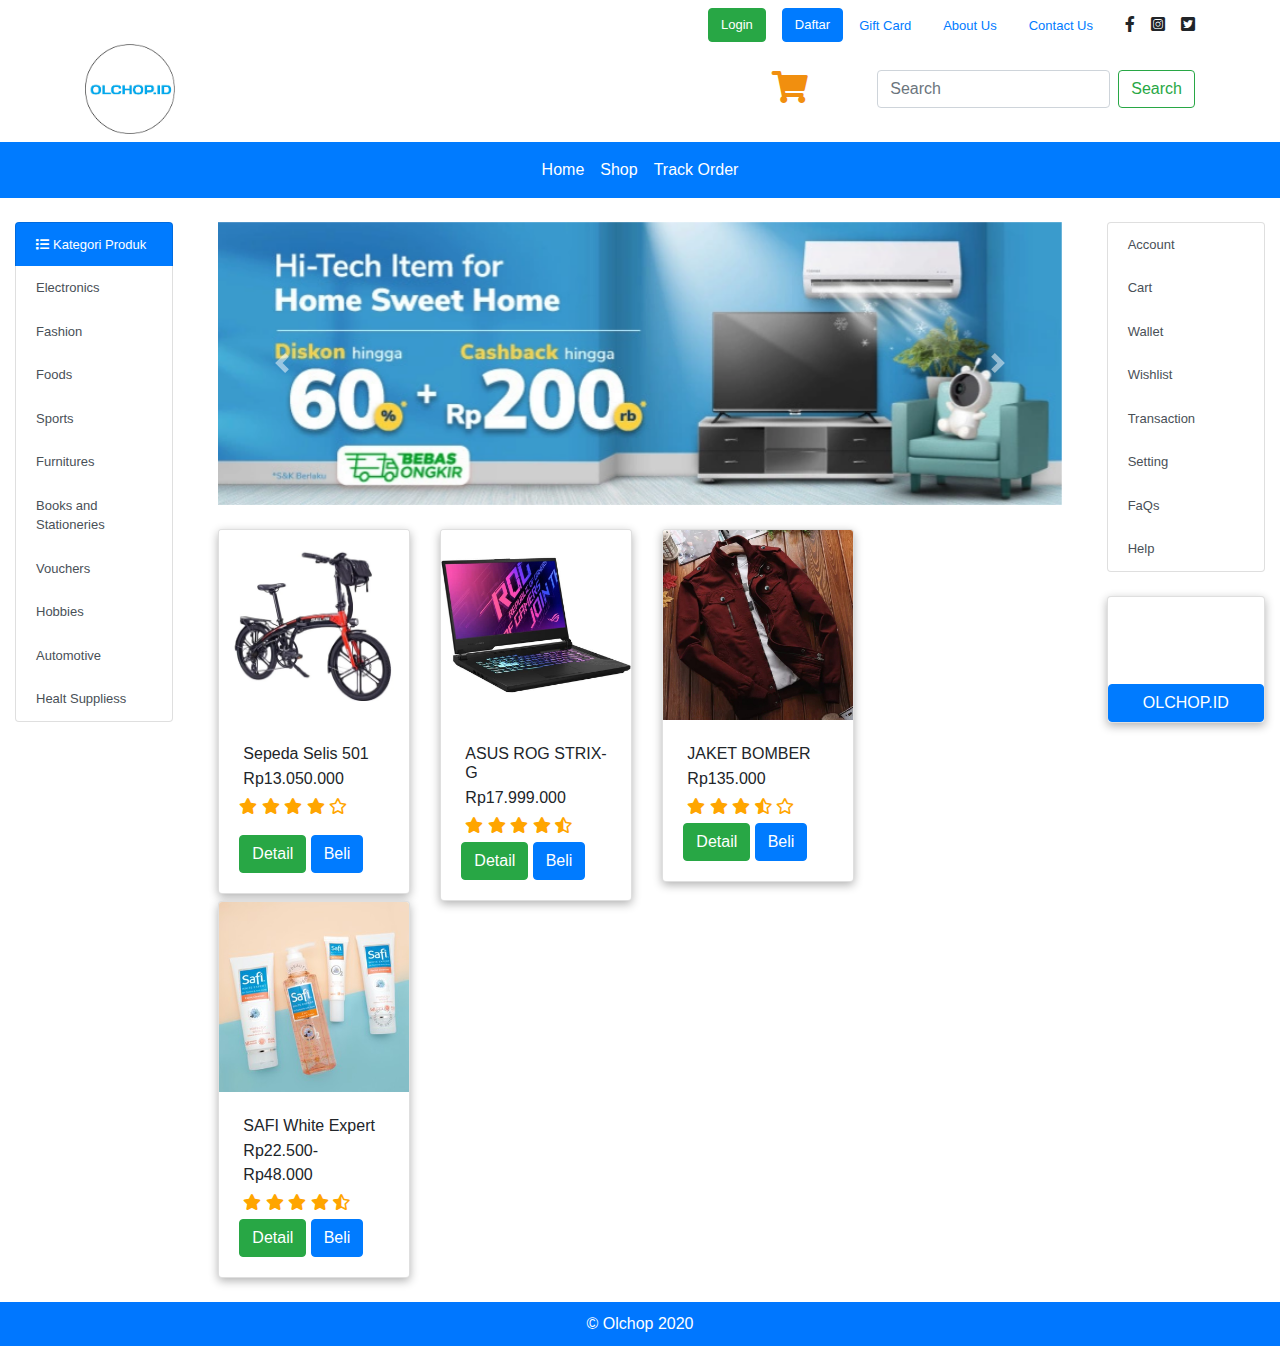
<file: index.html>
<!DOCTYPE html>
<html lang="en">
<head>
    <meta charset="UTF-8">
    <meta name="viewport" content="width=device-width, initial-scale=1.0">
    <title>Home</title>
    <link rel="stylesheet" href="https://stackpath.bootstrapcdn.com/bootstrap/4.3.1/css/bootstrap.min.css" integrity="sha384-ggOyR0iXCbMQv3Xipma34MD+dH/1fQ784/j6cY/iJTQUOhcWr7x9JvoRxT2MZw1T" crossorigin="anonymous">
    <link rel="stylesheet" href="css/style.css ">
    <link rel="stylesheet" href="https://stackpath.bootstrapcdn.com/bootstrap/4.5.2/css/bootstrap.min.css" integrity="sha384-JcKb8q3iqJ61gNV9KGb8thSsNjpSL0n8PARn9HuZOnIxN0hoP+VmmDGMN5t9UJ0Z" crossorigin="anonymous">
    <link rel="stylesheet" href="css/fontawesome-free-5.14.0-web/css/all.min.css">
  </head>
<body>
    <nav class="navbar navbar-light">
      <div class="container">
        <ul class="nav ml-auto ">
          <li class="nav-item">
            <a class="btn btn-success ml-3" href="login.html" role="button">Login</a>
          </li>
          <li class="nav-item">
            <a class="btn btn-primary ml-3" href="account.html" role="button">Daftar</a>
          </li>
          <li class="nav-item">
            <a class="nav-link active" href="#">Gift Card</a>
          </li>
          <li class="nav-item">
            <a class="nav-link" href="about.html">About Us</a>
          </li>
          <li class="nav-item">
            <a class="nav-link" href="contact.html">Contact Us</a>
          </li>
          <i class="fab fa-facebook-f ml-3 mt-2"></i>
          <i class="fab fa-instagram-square ml-3 mt-2"></i>
          <i class="fab fa-twitter-square ml-3 mt-2"></i>
        </ul>
      </div>
      <div class="container">
        <img src="img/thumb/images.png">
        <form class="form-inline">
          <button type="button" class="btn mr-5" data-toggle="tooltip" data-placement="top" title="Masih Kosong Keranjangnya! Ayo belanja Sekarang.">
            <i class="fa-2x fas fa-shopping-cart mr-2"></i>
          </button>
          <input class="form-control mr-sm-2" type="search" placeholder="Search" aria-label="Search">
          <button class="btn btn-outline-success my-2 my-sm-0" type="submit">Search</button>
        </form>
      </div>
    </nav>

    
    <nav class="navbar navbar-expand-lg navbar-dark bg-primary" >
      <div class="collapse navbar-collapse" id="navbarNav">
        <ul class="navbar-nav m-auto">
          <li class="nav-item active">
            <a class="nav-link" href="index.html"> Home <span class="sr-only">(current)</span></a>
          </li>
          <li class="nav-item active">
            <a class="nav-link" href="shop.html">Shop</a>
          </li>
          <li class="nav-item active">
              <a class="nav-link" href="#">Track Order</a>
            </li>
        </ul>
      </div>
    </nav>

    <br>

   
      <div class="row">

        <div class="col-md-2">
          <div class="container">
            <div id="list-example" class="list-group">
              <a class="list-group-item list-group-item-action bg-primary" href="#list-item-0" style="color: white;"><i class="fas fa-list mr-1" ></i>Kategori Produk</a>
              <a class="list-group-item list-group-item-action" href="shop/elektronik.html">Electronics</a>
              <a class="list-group-item list-group-item-action" href="#list-item-2">Fashion</a>
              <a class="list-group-item list-group-item-action" href="#list-item-3">Foods</a>
              <a class="list-group-item list-group-item-action" href="#list-item-4">Sports</a>
              <a class="list-group-item list-group-item-action" href="#list-item-1">Furnitures</a>
              <a class="list-group-item list-group-item-action" href="#list-item-2">Books and Stationeries</a>
              <a class="list-group-item list-group-item-action" href="#list-item-3">Vouchers</a>
              <a class="list-group-item list-group-item-action" href="#list-item-4">Hobbies</a>
              <a class="list-group-item list-group-item-action" href="#list-item-3">Automotive</a>
              <a class="list-group-item list-group-item-action" href="#list-item-4">Healt Suppliess</a>
            </div>
          </div>
        </div>

        <div class="col-md-8">
          <div id="carouselExampleFade" class="carousel slide carousel-fade" data-ride="carousel">
            <div class="carousel-inner">
              <div class="carousel-item active">
                <img src="img/eec17919-31ea-4914-8c59-8e6e71262c61.jpg.webp" class="d-block w-100" alt="asus">
              </div>
              <div class="carousel-item">
                <img src="img/home-samsung-zfold2-po12.webp" class="d-block w-100" alt="rog">
              </div>
              <div class="carousel-item">
                <img src="img/insta360-sept-home-591x197.webp" class="d-block w-100" alt="rich">
              </div>
              <div class="carousel-item">
                <img src="img/IS12SEPT591x197.webp" class="d-block w-100" alt="rich">
              </div>
              <div class="carousel-item">
                <img src="img/Playoffs-refresh-590x197pxl.webp" class="d-block w-100" alt="rich">
              </div>
              <div class="carousel-item">
                <img src="img/permatadiskonseptdesktop.webp" class="d-block w-100" alt="rich">
              </div>
            </div>
            <a class="carousel-control-prev" href="#carouselExampleFade" role="button" data-slide="prev">
              <span class="carousel-control-prev-icon" aria-hidden="true"></span>
              <span class="sr-only">Previous</span>
            </a>
            <a class="carousel-control-next" href="#carouselExampleFade" role="button" data-slide="next">
              <span class="carousel-control-next-icon" aria-hidden="true"></span>
              <span class="sr-only">Next</span>
            </a>
          </div>

          <br>

          <div class="row">
            
            <div class="col-2-md">
              <div class="container">
                <div class="card" style="width: 12rem;">
                  <img class="card-img-top" src="img/thumb/selis_selis-501-spirit-of-indonesia-sepeda-listrik_full09.webp" alt="Card image cap">
                  <div class="card-body">
                    <h6 class="card-title m-1"> Sepeda Selis 501</h6>
                    <p class="card-text m-1">Rp13.050.000</p>
                    <p style="color: orange;" class="">
                      <i class="fas fa-star"></i>
                      <i class="fas fa-star"></i>
                      <i class="fas fa-star"></i>
                      <i class="fas fa-star"></i>
                      <i class="far fa-star"></i>
                    </p>
                    <a href="#" class="btn btn-success" data-target="#produk1" data-toggle="modal">Detail</a>
                    <a href="#" class="btn btn-primary">Beli</a>
                  </div>
                </div>
              </div>
            </div>

            <div class="col-2-md">
              <div class="container">
                <div class="card" style="width: 12rem;">
                  <img class="card-img-top" src="img/thumb/30488267_c79b3426-f8ba-4a78-b676-a81a0f52cb52_700_700.jpg" alt="Card image cap">
                  <div class="card-body">
                    <h6 class="card-title m-1">ASUS ROG STRIX-G</h6>
                    <p class="card-text m-1">Rp17.999.000</p>
                    <p style="color: orange;" class="m-1">
                      <i class="fas fa-star"></i>
                      <i class="fas fa-star"></i>
                      <i class="fas fa-star"></i>
                      <i class="fas fa-star"></i>
                      <i class="fas fa-star-half-alt"></i>
                    </p>
                    <a href="#" class="btn btn-success " data-target="#produk2" data-toggle="modal">Detail</a>
                    <a href="#" class="btn btn-primary">Beli</a>
                  </div>
                </div>
              </div>
            </div>

            <div class="col-2-md">
              <div class="container">
                <div class="card" style="width: 12rem;">
                  <img class="card-img-top" src="img/thumb/7349889_22d0b30a-5714-4227-960d-353a8b8a35f3_1080_1080.jpg" alt="Card image cap">
                  <div class="card-body">
                    <h6 class="card-title m-1">JAKET BOMBER</h6>
                    <p class="card-text m-1">Rp135.000</p>
                    <p style="color: orange;" class="m-1">
                      <i class="fas fa-star"></i>
                      <i class="fas fa-star"></i>
                      <i class="fas fa-star"></i>
                      <i class="fas fa-star-half-alt"></i>
                      <i class="far fa-star"></i>
                    </p>
                    <a href="#" class="btn btn-success" data-target="#produk3" data-toggle="modal">Detail</a>
                    <a href="#" class="btn btn-primary">Beli</a>
                  </div>
                </div>
              </div>
            </div>

            <div class="col-2-md">
              <div class="container">
                <div class="card" style="width: 12rem;">
                  <img class="card-img-top" src="img/thumb/a4a70bd2e6b83b47b67c0dafd4438068_tn.jpg" alt="Card image cap">
                  <div class="card-body">
                    <h6 class="card-title m-1">SAFI White Expert</h6>
                    <p class="card-text m-1">Rp22.500-Rp48.000</p>
                    <p style="color: orange;" class="m-1">
                      <i class="fas fa-star"></i>
                      <i class="fas fa-star"></i>
                      <i class="fas fa-star"></i>
                      <i class="fas fa-star"></i>
                      <i class="fas fa-star-half-alt"></i>
                    </p>
                    <a href="#" class="btn btn-success" data-target="#produk4" data-toggle="modal">Detail</a>
                    <a href="#" class="btn btn-primary">Beli</a>
                  </div>
                </div>
              </div>
            </div>

            <div class="modal fade" id="produk1" tabindex="-1" aria-labelledby="exampleModalLabel" aria-hidden="true">
              <div class="modal-dialog modal-lg">
                <div class="modal-content">
                  <div class="modal-header">
                    <h5 class="modal-title" id="exampleModalLabel">Detail Produk</h5>
                    <button type="button" class="close" data-dismiss="modal" aria-label="Close">
                      <span aria-hidden="true">&times;</span>
                    </button>
                  </div>
                  <div class="modal-body">
                    <div class="row">
                      <div class="col-md-6">
                        <img src="img/thumb/selis_selis-501-spirit-of-indonesia-sepeda-listrik_full09.webp" alt="" style="width: 300px;">
                      </div>
                      <div class="col-md-6">
                        <table class="table table-borderless">
                          <tr>
                            <th>Nama Produk</th>
                            <td>Sepeda Selis 501</td>
                          </tr>

                          <tr>
                            <th>Type</th>
                            <td>Selis 501</td>
                          </tr>

                          <tr>
                            <th>Harga</th>
                            <td>Rp13.050.000</td>
                          </tr>

                          <tr>
                            <th>Stock</th>
                            <td>150</td>
                          </tr>

                          <tr>
                            <th>Ongkir</th>
                            <td>Rp.20.000 s/d Rp.30.000</td>
                          </tr>

                          <tr>
                            <th>Rating</th>
                            <td>
                              <i class="fas fa-star"></i>
                              <i class="fas fa-star"></i>
                              <i class="fas fa-star"></i>
                              <i class="fas fa-star"></i>
                              <i class="far fa-star"></i>
                            </td>
                          </tr>

                        </table>
                      </div>
                    </div>
                  </div>
                  <div class="modal-footer">
                    <button type="button" class="btn btn-danger" data-dismiss="modal">Kembali</button>
                    <button type="button" class="btn btn-primary">Beli</button>
                  </div>
                </div>
              </div>
            </div>

            <div class="modal fade" id="produk2" tabindex="-1" aria-labelledby="exampleModalLabel" aria-hidden="true">
              <div class="modal-dialog modal-lg">
                <div class="modal-content">
                  <div class="modal-header">
                    <h5 class="modal-title" id="exampleModalLabel">Detail Produk</h5>
                    <button type="button" class="close" data-dismiss="modal" aria-label="Close">
                      <span aria-hidden="true">&times;</span>
                    </button>
                  </div>
                  <div class="modal-body">
                    <div class="row">
                      <div class="col-md-6">
                        <img src="img/thumb/30488267_c79b3426-f8ba-4a78-b676-a81a0f52cb52_700_700.jpg" alt="" style="width: 300px;">
                      </div>
                      <div class="col-md-6">
                        <table class="table table-borderless">
                          <tr>
                            <th>Nama Produk</th>
                            <td>ROG STRIX</td>
                          </tr>

                          <tr>
                            <th>Type</th>
                            <td>ROG STRIX-G</td>
                          </tr>

                          <tr>
                            <th>Harga</th>
                            <td>Rp17.999.000</td>
                          </tr>

                          <tr>
                            <th>Stock</th>
                            <td>500</td>
                          </tr>

                          <tr>
                            <th>Ongkir</th>
                            <td>Rp.20.000 s/d Rp.30.000</td>
                          </tr>

                          <tr>
                            <th>Rating</th>
                            <td>
                              <i class="fas fa-star"></i>
                              <i class="fas fa-star"></i>
                              <i class="fas fa-star"></i>
                              <i class="fas fa-star"></i>
                              <i class="fas fa-star-half-alt"></i>
                            </td>
                          </tr>

                        </table>
                      </div>
                    </div>
                  </div>
                  <div class="modal-footer">
                    <button type="button" class="btn btn-danger" data-dismiss="modal">Kembali</button>
                    <button type="button" class="btn btn-primary">Beli</button>
                  </div>
                </div>
              </div>
            </div>

            <div class="modal fade" id="produk3" tabindex="-1" aria-labelledby="exampleModalLabel" aria-hidden="true">
              <div class="modal-dialog modal-lg">
                <div class="modal-content">
                  <div class="modal-header">
                    <h5 class="modal-title" id="exampleModalLabel">Detail Produk</h5>
                    <button type="button" class="close" data-dismiss="modal" aria-label="Close">
                      <span aria-hidden="true">&times;</span>
                    </button>
                  </div>
                  <div class="modal-body">
                    <div class="row">
                      <div class="col-md-6">
                        <img src="img/thumb/7349889_22d0b30a-5714-4227-960d-353a8b8a35f3_1080_1080.jpg" alt="" style="width: 300px;">
                      </div>
                      <div class="col-md-6">
                        <table class="table table-borderless">
                          <tr>
                            <th>Nama Produk</th>
                            <td>JAKET BOMBER</td>
                          </tr>

                          <tr>
                            <th>Type</th>
                            <td>Parasut</td>
                          </tr>

                          <tr>
                            <th>Harga</th>
                            <td>Rp135.000</td>
                          </tr>

                          <tr>
                            <th>Stock</th>
                            <td>1.000</td>
                          </tr>

                          <tr>
                            <th>Ongkir</th>
                            <td>Rp.20.000 s/d Rp.30.000</td>
                          </tr>

                          <tr>
                            <th>Rating</th>
                            <td>
                              <i class="fas fa-star"></i>
                              <i class="fas fa-star"></i>
                              <i class="fas fa-star"></i>
                              <i class="fas fa-star-half-alt"></i>
                              <i class="far fa-star"></i>
                            </td>
                          </tr>

                        </table>
                      </div>
                    </div>
                  </div>
                  <div class="modal-footer">
                    <button type="button" class="btn btn-danger" data-dismiss="modal">Kembali</button>
                    <button type="button" class="btn btn-primary">Beli</button>
                  </div>
                </div>
              </div>
            </div>

            <div class="modal fade" id="produk4" tabindex="-1" aria-labelledby="exampleModalLabel" aria-hidden="true">
              <div class="modal-dialog modal-lg">
                <div class="modal-content">
                  <div class="modal-header">
                    <h5 class="modal-title" id="exampleModalLabel">Detail Produk</h5>
                    <button type="button" class="close" data-dismiss="modal" aria-label="Close">
                      <span aria-hidden="true">&times;</span>
                    </button>
                  </div>
                  <div class="modal-body">
                    <div class="row">
                      <div class="col-md-6">
                        <img src="img/thumb/a4a70bd2e6b83b47b67c0dafd4438068_tn.jpg" alt="" style="width: 300px;">
                      </div>
                      <div class="col-md-6">
                        <table class="table table-borderless">
                          <tr>
                            <th>Nama Produk</th>
                            <td>SAFI White Expert</td>
                          </tr>

                          <tr>
                            <th>Type</th>
                            <td>Skincare</td>
                          </tr>

                          <tr>
                            <th>Harga</th>
                            <td>Rp22.500-Rp48.000</td>
                          </tr>

                          <tr>
                            <th>Stock</th>
                            <td>700</td>
                          </tr>

                          <tr>
                            <th>Ongkir</th>
                            <td>Rp.20.000 s/d Rp.30.000</td>
                          </tr>

                          <tr>
                            <th>Rating</th>
                            <td>
                              <i class="fas fa-star"></i>
                              <i class="fas fa-star"></i>
                              <i class="fas fa-star"></i>
                              <i class="fas fa-star"></i>
                              <i class="fas fa-star-half-alt"></i>
                            </td>
                          </tr>

                        </table>
                      </div>
                    </div>
                  </div>
                  <div class="modal-footer">
                    <button type="button" class="btn btn-danger" data-dismiss="modal">Kembali</button>
                    <button type="button" class="btn btn-primary">Beli</button>
                  </div>
                </div>
              </div>
            </div>

          </div>
        </div>

        <div class="col-md-2">
          <div class="container">
            <div id="list-example" class="list-group">
              <a class="list-group-item list-group-item-action" href="#list-item-1">Account</a>
              <a class="list-group-item list-group-item-action" href="#list-item-2">Cart</a>
              <a class="list-group-item list-group-item-action" href="#list-item-3">Wallet</a>
              <a class="list-group-item list-group-item-action" href="#list-item-4">Wishlist</a>
              <a class="list-group-item list-group-item-action" href="#list-item-1">Transaction</a>
              <a class="list-group-item list-group-item-action" href="#list-item-2">Setting</a>
              <a class="list-group-item list-group-item-action" href="#list-item-3">FaQs</a>
              <a class="list-group-item list-group-item-action" href="#list-item-4">Help</a>
            </div>
          </div>
          <br>
          <div class="container">
            <div class="card">
              <div class="embed-responsive embed-responsive-16by9">
                <iframe width="560" height="315" src="https://www.youtube.com/embed/A2rj60uKFyc" frameborder="0" allow="accelerometer; autoplay; clipboard-write; encrypted-media; gyroscope; picture-in-picture" allowfullscreen></iframe>
              </div>
              <a class="btn btn-primary" href="index.html" role="button">OLCHOP.ID</a>
            </div>
          </div>
        </div>

      </div>
    </div>
    <br>

    <div class="row">
      <div class="col-md-12"> 
        <footer>
          <p> &copy; Olchop 2020</p>
        </footer>
    </div>
    </div>
    


      
    <script src="https://code.jquery.com/jquery-3.5.1.slim.min.js" integrity="sha384-DfXdz2htPH0lsSSs5nCTpuj/zy4C+OGpamoFVy38MVBnE+IbbVYUew+OrCXaRkfj" crossorigin="anonymous"></script>
    <script src="https://cdn.jsdelivr.net/npm/popper.js@1.16.1/dist/umd/popper.min.js" integrity="sha384-9/reFTGAW83EW2RDu2S0VKaIzap3H66lZH81PoYlFhbGU+6BZp6G7niu735Sk7lN" crossorigin="anonymous"></script>
    <script src="https://stackpath.bootstrapcdn.com/bootstrap/4.5.2/js/bootstrap.min.js" integrity="sha384-B4gt1jrGC7Jh4AgTPSdUtOBvfO8shuf57BaghqFfPlYxofvL8/KUEfYiJOMMV+rV" crossorigin="anonymous"></script>
    <script src="js/index.js"></script>
  </body>
</html>
</file>
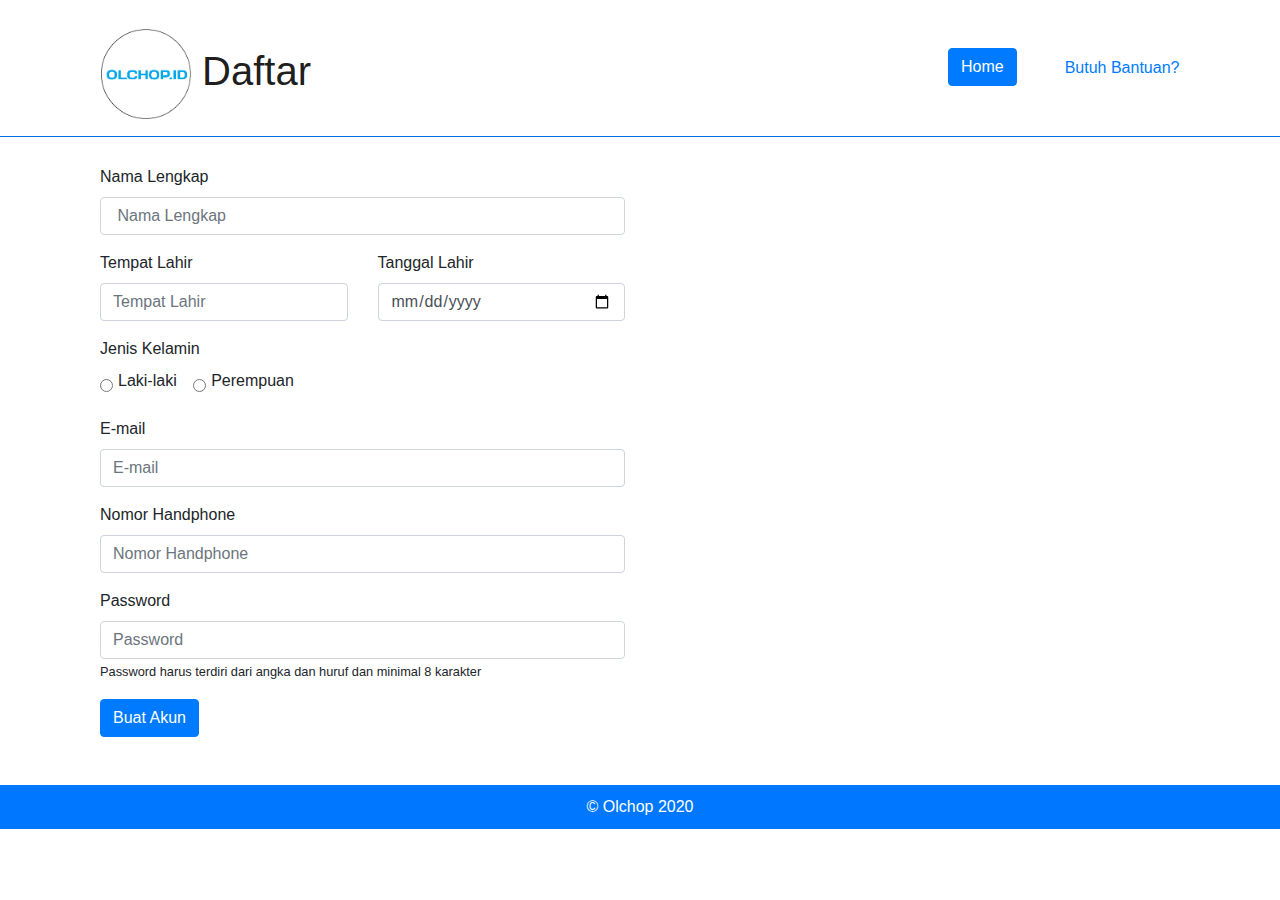
<file: account.html>
<!DOCTYPE html>
<html lang="en">
<head>
    <meta charset="UTF-8">
    <meta name="viewport" content="width=device-width, initial-scale=1.0">
    <title>Account</title>
    <link rel="stylesheet" href="https://stackpath.bootstrapcdn.com/bootstrap/4.3.1/css/bootstrap.min.css" integrity="sha384-ggOyR0iXCbMQv3Xipma34MD+dH/1fQ784/j6cY/iJTQUOhcWr7x9JvoRxT2MZw1T" crossorigin="anonymous">
    <link rel="stylesheet" href="css/style.css ">
    <link rel="stylesheet" href="https://stackpath.bootstrapcdn.com/bootstrap/4.5.2/css/bootstrap.min.css" integrity="sha384-JcKb8q3iqJ61gNV9KGb8thSsNjpSL0n8PARn9HuZOnIxN0hoP+VmmDGMN5t9UJ0Z" crossorigin="anonymous">
    <link rel="stylesheet" href="css/fontawesome-free-5.14.0-web/css/all.min.css">
</head>
<body>
    
    <div class=" container">
        <div class="row">
            <div class="col-md-9">
                <nav class="navbar navbar-light bg-default">
                    <a class="navbar-brand mt-3" href="#">
                        <img src="img/thumb/images.png" width="90" height="90"  alt="" loading="lazy">
                        Daftar
                    </a>
                </nav>
            </div>
            <div class="col-md-3">  
                <ul class="nav ml-auto mt-5">
                    <li class="nav-item ml-2">
                        <a class="btn btn-primary" href="index.html" role="button">Home</a>
                    </li>
                    <li class="nav-item ml-5 mt-2">
                        <a href="#">Butuh Bantuan?</a>
                    </li>
                </ul>
            </div>
        </div>
    </div>
    <hr class="my-1 bg-primary"> <br>

    <div class="container">
        <div class="col-md-6">
            <form>
                <div class="form-group">
                    <label for="namalengkap"> Nama Lengkap</label>
                    <input type="text" name="" class="form-control" placeholder=" Nama Lengkap" id="namalengkap"> 
                </div>

                <div class="row">
                    <div class="col-md-6">
                        <div class="form-group">
                            <label for="tempatlahir"> Tempat Lahir</label>
                            <input type="text" name="" class="form-control" placeholder="Tempat Lahir" id="tempatlahir">
                        </div>
                    </div>
                    <div class="col-md-6">
                        <div class="form-group">
                            <label for="tgl">Tanggal Lahir</label>
                            <input type="date" name="" class="form-control" placeholder="Tanggal Lahir" id="tgl">
                        </div>
                    </div>
                </div>

                <div class="form-group">
                    <label>Jenis Kelamin</label><br>
                    <div class="form-check-inline">
                        <input type="radio" class="form-check-input" name="radio1" id="radio2"> 
                        <label>Laki-laki</label>
                    </div>
                    <div class="form-check-inline">
                        <input type="radio" class="form-check-input" name="radio1" id="radio2"> 
                        <label>Perempuan</label>
                    </div>
                </div>

                <div class="form-group">
                    <label for="Email">E-mail</label>
                    <input type="email" name="" class="form-control" placeholder="E-mail" id="Email"> 
                </div>

                <div class="form-group">
                    <label for="Nohp">Nomor Handphone</label>
                    <input type="text" name="" class="form-control" placeholder="Nomor Handphone" id="Nohp"> 
                </div>

                <div class="form-group">
                    <label for="psw">Password</label>
                    <input type="password" name="" class="form-control" placeholder="Password" id="psw"> 
                    <small>Password harus terdiri dari angka dan huruf dan minimal 8 karakter</small>
                </div>

                <button type="submit" class="btn btn-primary">Buat Akun</button>
            </form>
        </div>
    </div>

    <br>
    <br> 

    <div class="row">
        <div class="col-md-12"> 
          <footer>
            <p> &copy; Olchop 2020</p>
          </footer>
    </div>
</body>
</html>
</file>
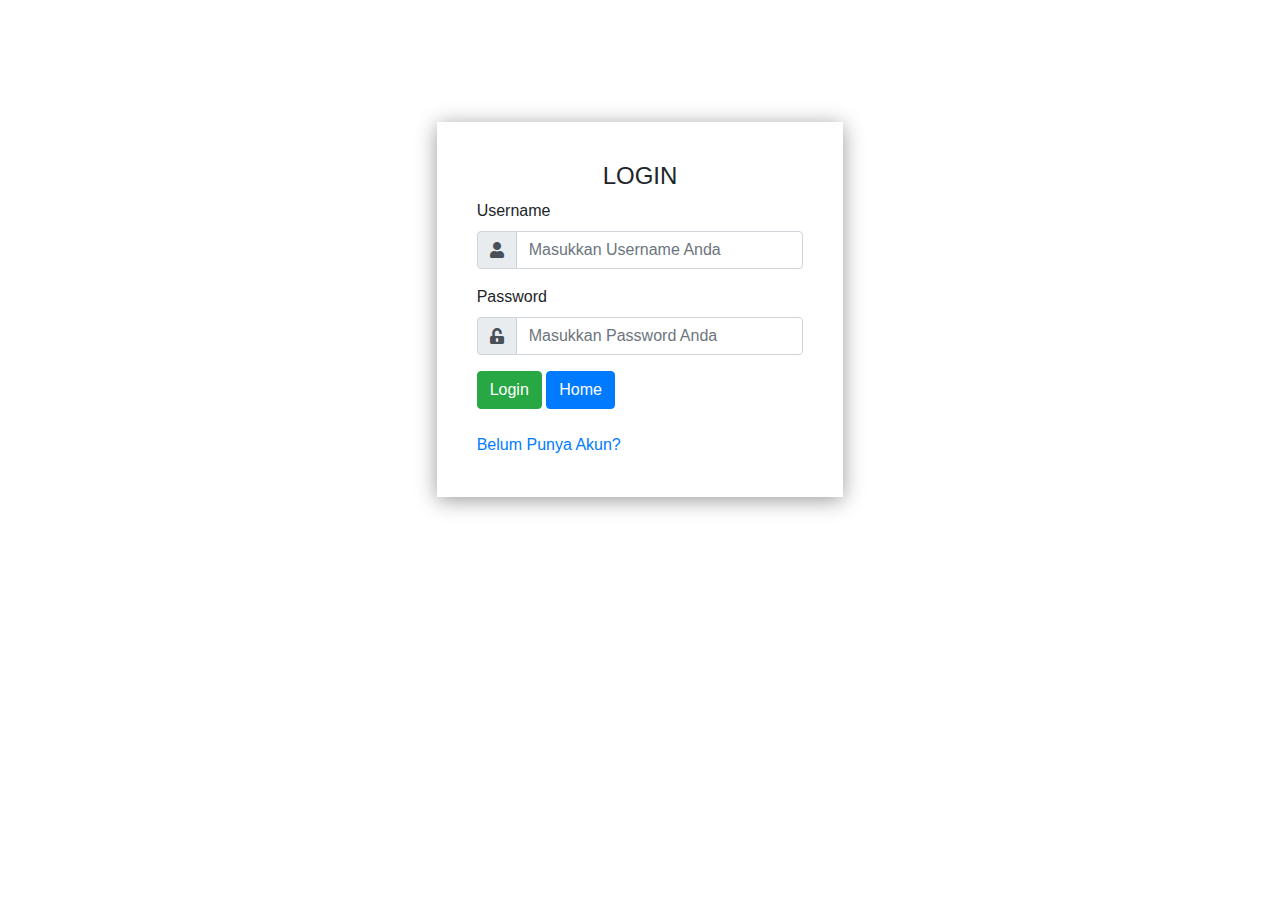
<file: login.html>
<!DOCTYPE html>
<html lang="en">
<head>
    <meta charset="UTF-8">
    <meta name="viewport" content="width=device-width, initial-scale=1.0">
    <title>Form login</title>
    <link rel="stylesheet" href="https://stackpath.bootstrapcdn.com/bootstrap/4.3.1/css/bootstrap.min.css" integrity="sha384-ggOyR0iXCbMQv3Xipma34MD+dH/1fQ784/j6cY/iJTQUOhcWr7x9JvoRxT2MZw1T" crossorigin="anonymous">
    <link rel="stylesheet" type="text/css" href="css/login.css">
    <link rel="stylesheet" href="https://stackpath.bootstrapcdn.com/bootstrap/4.5.2/css/bootstrap.min.css" integrity="sha384-JcKb8q3iqJ61gNV9KGb8thSsNjpSL0n8PARn9HuZOnIxN0hoP+VmmDGMN5t9UJ0Z" crossorigin="anonymous">
    <link rel="stylesheet" href="css/fontawesome-free-5.14.0-web/css/all.min.css">
</head>
<body>
    <div class="row">
        <div class="col-md-4"></div>
        <div class="col-md-4">
            <div class="container">
            
                <h4 class="text-center">LOGIN</h4>

                <form>
                    <div class="form-group">
                        <label>Username</label>
                        <div class="input-group">
                            <div class="input-group-prepend">
                                <div class="input-group-text"><i class="fas fa-user"></i></div>
                            </div> 
                            <input type="text" name="" class="form-control" placeholder="Masukkan Username Anda">
                        </div>
                    </div>

                    <div class="form-group">
                        <label>Password</label>
                        <div class="input-group">
                            <div class="input-group-prepend">
                                <div class="input-group-text"><i class="fas fa-unlock-alt"></i></div>
                            </div> 
                            <input type="password" name="" class="form-control" placeholder="Masukkan Password Anda">
                        </div>
                    </div>

                    <button type="submit" class="btn btn-success">Login</button>
                    <a class="btn btn-primary" href="index.html" role="button">Home</a>
                    <br>
                    <br>
                    <a href="account.html">Belum Punya Akun?</a>
                </form>
            </div>
        </div>
    </div>


    <script src="https://code.jquery.com/jquery-3.5.1.slim.min.js" integrity="sha384-DfXdz2htPH0lsSSs5nCTpuj/zy4C+OGpamoFVy38MVBnE+IbbVYUew+OrCXaRkfj" crossorigin="anonymous"></script>
    <script src="https://cdn.jsdelivr.net/npm/popper.js@1.16.1/dist/umd/popper.min.js" integrity="sha384-9/reFTGAW83EW2RDu2S0VKaIzap3H66lZH81PoYlFhbGU+6BZp6G7niu735Sk7lN" crossorigin="anonymous"></script>
    <script src="https://stackpath.bootstrapcdn.com/bootstrap/4.5.2/js/bootstrap.min.js" integrity="sha384-B4gt1jrGC7Jh4AgTPSdUtOBvfO8shuf57BaghqFfPlYxofvL8/KUEfYiJOMMV+rV" crossorigin="anonymous"></script>
</body>
</html>
</file>
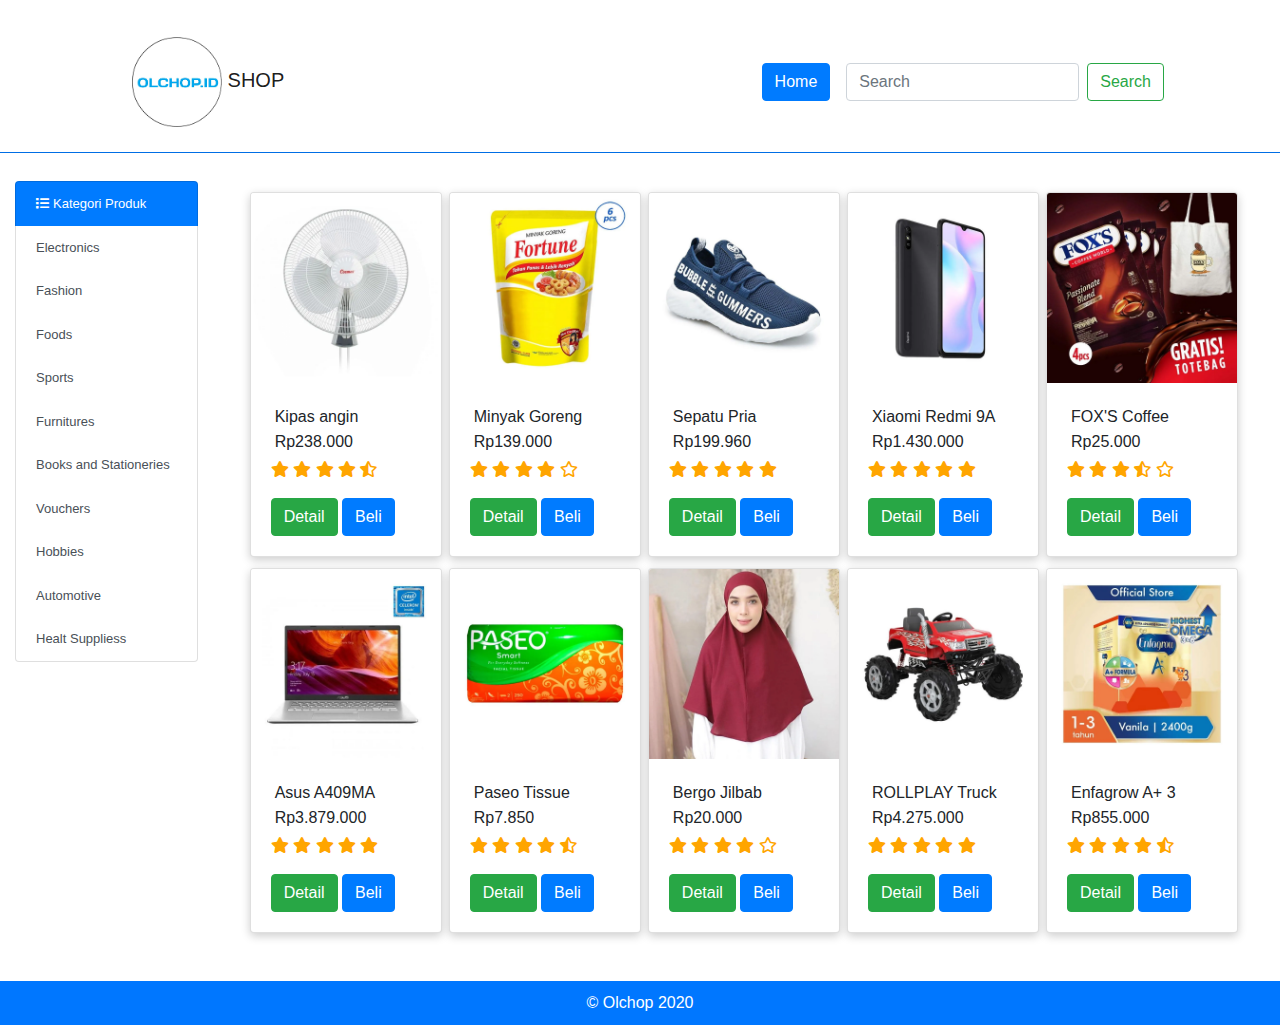
<file: shop.html>
<!DOCTYPE html>
<html lang="en">
<head>
    <meta charset="UTF-8">
    <meta name="viewport" content="width=device-width, initial-scale=1.0">
    <title>Shop</title>
    <link rel="stylesheet" href="https://stackpath.bootstrapcdn.com/bootstrap/4.3.1/css/bootstrap.min.css" integrity="sha384-ggOyR0iXCbMQv3Xipma34MD+dH/1fQ784/j6cY/iJTQUOhcWr7x9JvoRxT2MZw1T" crossorigin="anonymous">
    <link rel="stylesheet" href="css/shop.css ">
    <link rel="stylesheet" href="https://stackpath.bootstrapcdn.com/bootstrap/4.5.2/css/bootstrap.min.css" integrity="sha384-JcKb8q3iqJ61gNV9KGb8thSsNjpSL0n8PARn9HuZOnIxN0hoP+VmmDGMN5t9UJ0Z" crossorigin="anonymous">
    <link rel="stylesheet" href="css/fontawesome-free-5.14.0-web/css/all.min.css">
</head>
<body>
    <div class="container mt-3">
        <nav class="navbar navbar-light">
            <div class="container">
                <nav class="navbar navbar-light bg-default">
                    <a class="navbar-brand" href="#">
                        <img src="img/thumb/images.png" width="90" height="90"  alt="" loading="lazy">
                        SHOP
                    </a>
                </nav>
            <form class="form-inline">
                <a class="btn btn-primary mr-3" href="index.html" role="button">Home</a>
                <input class="form-control mr-sm-2" type="search" placeholder="Search" aria-label="Search">
                <button class="btn btn-outline-success my-2 my-sm-0" type="submit">Search</button>
            </form>
            </div>
        </nav>
    </div>
    <hr class="my-1 bg-primary"> <br>

    <div class="container-fluid">
        <div class="row">
            <div class="col-md-2">
                <div id="list-example" class="list-group">
                    <a class="list-group-item list-group-item-action bg-primary" href="#list-item-0" style="color: white;"><i class="fas fa-list mr-1" ></i>Kategori Produk</a>
                    <a class="list-group-item list-group-item-action" href="shop/elektronik.html">Electronics</a>
                    <a class="list-group-item list-group-item-action" href="#list-item-2">Fashion</a>
                    <a class="list-group-item list-group-item-action" href="#list-item-3">Foods</a>
                    <a class="list-group-item list-group-item-action" href="#list-item-4">Sports</a>
                    <a class="list-group-item list-group-item-action" href="#list-item-1">Furnitures</a>
                    <a class="list-group-item list-group-item-action" href="#list-item-2">Books and Stationeries</a>
                    <a class="list-group-item list-group-item-action" href="#list-item-3">Vouchers</a>
                    <a class="list-group-item list-group-item-action" href="#list-item-4">Hobbies</a>
                    <a class="list-group-item list-group-item-action" href="#list-item-3">Automotive</a>
                    <a class="list-group-item list-group-item-action" href="#list-item-4">Healt Suppliess</a>
                </div> 
            </div>
        
            <div class="col-md-10">
                <div class="row">    
                    <div class="col-md-2">
                        <div class="card" style="width: 12rem;">
                            <img class="card-img-top" src="img/shop/1.webp" alt="Card image cap">
                            <div class="card-body">
                            <h6 class="card-title m-1">Kipas angin</h6>
                            <p class="card-text m-1">Rp238.000</p>
                            <p style="color: orange;" class="">
                                <i class="fas fa-star"></i>
                                <i class="fas fa-star"></i>
                                <i class="fas fa-star"></i>
                                <i class="fas fa-star"></i>
                                <i class="fas fa-star-half-alt"></i>
                            </p>
                            <a href="#" class="btn btn-success" data-target="#produk1" data-toggle="modal">Detail</a>
                            <a href="#" class="btn btn-primary">Beli</a>
                            </div>
                        </div>
                    </div>

                    <div class="col-md-2">
                        <div class="card" style="width: 12rem;">
                            <img class="card-img-top" src="img/shop/2.webp" alt="Card image cap">
                            <div class="card-body">
                            <h6 class="card-title m-1">Minyak Goreng</h6>
                            <p class="card-text m-1">Rp139.000</p>
                            <p style="color: orange;" class="">
                                <i class="fas fa-star"></i>
                                <i class="fas fa-star"></i>
                                <i class="fas fa-star"></i>
                                <i class="fas fa-star"></i>
                                <i class="far fa-star"></i>
                            </p>
                            <a href="#" class="btn btn-success" data-target="#produk1" data-toggle="modal">Detail</a>
                            <a href="#" class="btn btn-primary">Beli</a>
                            </div>
                        </div>
                    </div>

                    <div class="col-md-2">
                        <div class="card" style="width: 12rem;">
                            <img class="card-img-top" src="img/shop/3.webp" alt="Card image cap">
                            <div class="card-body">
                            <h6 class="card-title m-1"> Sepatu Pria</h6>
                            <p class="card-text m-1">Rp199.960</p>
                            <p style="color: orange;" class="">
                                <i class="fas fa-star"></i>
                                <i class="fas fa-star"></i>
                                <i class="fas fa-star"></i>
                                <i class="fas fa-star"></i>
                                <i class="fas fa-star"></i>
                            </p>
                            <a href="#" class="btn btn-success" data-target="#produk1" data-toggle="modal">Detail</a>
                            <a href="#" class="btn btn-primary">Beli</a>
                            </div>
                        </div>
                    </div>

                    <div class="col-md-2">
                        <div class="card" style="width: 12rem;">
                            <img class="card-img-top" src="img/shop/4.webp" alt="Card image cap">
                            <div class="card-body">
                            <h6 class="card-title m-1">Xiaomi Redmi 9A</h6>
                            <p class="card-text m-1">Rp1.430.000</p>
                            <p style="color: orange;" class="">
                                <i class="fas fa-star"></i>
                                <i class="fas fa-star"></i>
                                <i class="fas fa-star"></i>
                                <i class="fas fa-star"></i>
                                <i class="fas fa-star"></i>
                            </p>
                            <a href="#" class="btn btn-success" data-target="#produk4" data-toggle="modal">Detail</a>
                            <a href="#" class="btn btn-primary">Beli</a>
                            </div>
                        </div>
                    </div>

                    <div class="col-md-2">
                        <div class="card" style="width: 12rem;">
                            <img class="card-img-top" src="img/shop/5.webp" alt="Card image cap">
                            <div class="card-body">
                            <h6 class="card-title m-1">FOX'S Coffee </h6>
                            <p class="card-text m-1">Rp25.000</p>
                            <p style="color: orange;" class="">
                                <i class="fas fa-star"></i>
                                <i class="fas fa-star"></i>
                                <i class="fas fa-star"></i>
                                <i class="fas fa-star-half-alt"></i>
                                <i class="far fa-star"></i>
                            </p>
                            <a href="#" class="btn btn-success" data-target="#produk1" data-toggle="modal">Detail</a>
                            <a href="#" class="btn btn-primary">Beli</a>
                            </div>
                        </div>
                    </div>

                    <div class="col-md-2 mb-5">
                        <div class="card" style="width: 12rem;">
                            <img class="card-img-top" src="img/shop/6.webp" alt="Card image cap">
                            <div class="card-body">
                            <h6 class="card-title m-1">Asus A409MA</h6>
                            <p class="card-text m-1">Rp3.879.000</p>
                            <p style="color: orange;" class="">
                                <i class="fas fa-star"></i>
                                <i class="fas fa-star"></i>
                                <i class="fas fa-star"></i>
                                <i class="fas fa-star"></i>
                                <i class="fas fa-star"></i>
                            </p>
                            <a href="#" class="btn btn-success" data-target="#produk1" data-toggle="modal">Detail</a>
                            <a href="#" class="btn btn-primary">Beli</a>
                            </div>
                        </div>
                    </div>

                    <div class="col-md-2 mb-5">
                        <div class="card" style="width: 12rem;">
                            <img class="card-img-top" src="img/shop/7.webp" alt="Card image cap">
                            <div class="card-body">
                            <h6 class="card-title m-1">Paseo Tissue</h6>
                            <p class="card-text m-1">Rp7.850</p>
                            <p style="color: orange;" class="">
                                <i class="fas fa-star"></i>
                                <i class="fas fa-star"></i>
                                <i class="fas fa-star"></i>
                                <i class="fas fa-star"></i>
                                <i class="fas fa-star-half-alt"></i>
                            </p>
                            <a href="#" class="btn btn-success" data-target="#produk1" data-toggle="modal">Detail</a>
                            <a href="#" class="btn btn-primary">Beli</a>
                            </div>
                        </div>
                    </div>

                    <div class="col-md-2 mb-5">
                        <div class="card" style="width: 12rem;">
                            <img class="card-img-top" src="img/shop/8.webp" alt="Card image cap">
                            <div class="card-body">
                            <h6 class="card-title m-1">Bergo Jilbab</h6>
                            <p class="card-text m-1">Rp20.000</p>
                            <p style="color: orange;" class="">
                                <i class="fas fa-star"></i>
                                <i class="fas fa-star"></i>
                                <i class="fas fa-star"></i>
                                <i class="fas fa-star"></i>
                                <i class="far fa-star"></i>
                            </p>
                            <a href="#" class="btn btn-success" data-target="#produk1" data-toggle="modal">Detail</a>
                            <a href="#" class="btn btn-primary">Beli</a>
                            </div>
                        </div>
                    </div>

                    <div class="col-md-2 mb-5">
                        <div class="card" style="width: 12rem;">
                            <img class="card-img-top" src="img/shop/9.webp" alt="Card image cap">
                            <div class="card-body">
                            <h6 class="card-title m-1">ROLLPLAY Truck</h6>
                            <p class="card-text m-1">Rp4.275.000</p>
                            <p style="color: orange;" class="">
                                <i class="fas fa-star"></i>
                                <i class="fas fa-star"></i>
                                <i class="fas fa-star"></i>
                                <i class="fas fa-star"></i>
                                <i class="fas fa-star"></i>
                            </p>
                            <a href="#" class="btn btn-success" data-target="#produk1" data-toggle="modal">Detail</a>
                            <a href="#" class="btn btn-primary">Beli</a>
                            </div>
                        </div>
                    </div>

                    <div class="col-md-2 mb-5">
                        <div class="card" style="width: 12rem;">
                            <img class="card-img-top" src="img/shop/10.webp" alt="Card image cap">
                            <div class="card-body">
                            <h6 class="card-title m-1">Enfagrow A+ 3</h6>
                            <p class="card-text m-1">Rp855.000</p>
                            <p style="color: orange;" class="">
                                <i class="fas fa-star"></i>
                                <i class="fas fa-star"></i>
                                <i class="fas fa-star"></i>
                                <i class="fas fa-star"></i>
                                <i class="fas fa-star-half-alt"></i>
                            </p>
                            <a href="#" class="btn btn-success" data-target="#produk1" data-toggle="modal">Detail</a>
                            <a href="#" class="btn btn-primary">Beli</a>
                            </div>
                        </div>
                    </div>

                    <div class="modal fade" id="produk4" tabindex="-1" aria-labelledby="exampleModalLabel" aria-hidden="true">
                        <div class="modal-dialog modal-lg">
                          <div class="modal-content">
                            <div class="modal-header">
                              <h5 class="modal-title" id="exampleModalLabel">Detail Produk</h5>
                              <button type="button" class="close" data-dismiss="modal" aria-label="Close">
                                <span aria-hidden="true">&times;</span>
                              </button>
                            </div>
                            <div class="modal-body">
                              <div class="row">
                                <div class="col-md-6">
                                  <img src="img/shop/4.webp" alt="" style="width: 300px;">
                                </div>
                                <div class="col-md-6">
                                  <table class="table table-borderless">
                                    <tr>
                                      <th>Nama Produk</th>
                                      <td>Xiaomi Redmi 9A</td>
                                    </tr>
          
                                    <tr>
                                      <th>Type</th>
                                      <td>9A 4/64</td>
                                    </tr>
          
                                    <tr>
                                      <th>Harga</th>
                                      <td>Rp1.430.000</td>
                                    </tr>
          
                                    <tr>
                                      <th>Stock</th>
                                      <td>150</td>
                                    </tr>
          
                                    <tr>
                                      <th>Ongkir</th>
                                      <td>Rp.20.000 s/d Rp.30.000</td>
                                    </tr>
          
                                    <tr>
                                      <th>Rating</th>
                                      <td>
                                        <i class="fas fa-star"></i>
                                        <i class="fas fa-star"></i>
                                        <i class="fas fa-star"></i>
                                        <i class="fas fa-star"></i>
                                        <i class="fas fa-star"></i>
                                      </td>
                                    </tr>
          
                                  </table>
                                </div>
                              </div>
                            </div>
                            <div class="modal-footer">
                              <button type="button" class="btn btn-danger" data-dismiss="modal">Kembali</button>
                              <button type="button" class="btn btn-primary">Beli</button>
                            </div>
                          </div>
                        </div>
                      </div>

                </div>
            </div>

        </div>
    </div>

    <div class="row">
        <div class="col-md-12"> 
          <footer>
            <p> &copy; Olchop 2020</p>
          </footer>
    </div>


    <script src="https://code.jquery.com/jquery-3.5.1.slim.min.js" integrity="sha384-DfXdz2htPH0lsSSs5nCTpuj/zy4C+OGpamoFVy38MVBnE+IbbVYUew+OrCXaRkfj" crossorigin="anonymous"></script>
    <script src="https://cdn.jsdelivr.net/npm/popper.js@1.16.1/dist/umd/popper.min.js" integrity="sha384-9/reFTGAW83EW2RDu2S0VKaIzap3H66lZH81PoYlFhbGU+6BZp6G7niu735Sk7lN" crossorigin="anonymous"></script>
    <script src="https://stackpath.bootstrapcdn.com/bootstrap/4.5.2/js/bootstrap.min.js" integrity="sha384-B4gt1jrGC7Jh4AgTPSdUtOBvfO8shuf57BaghqFfPlYxofvL8/KUEfYiJOMMV+rV" crossorigin="anonymous"></script>
</body>
</html>
</file>
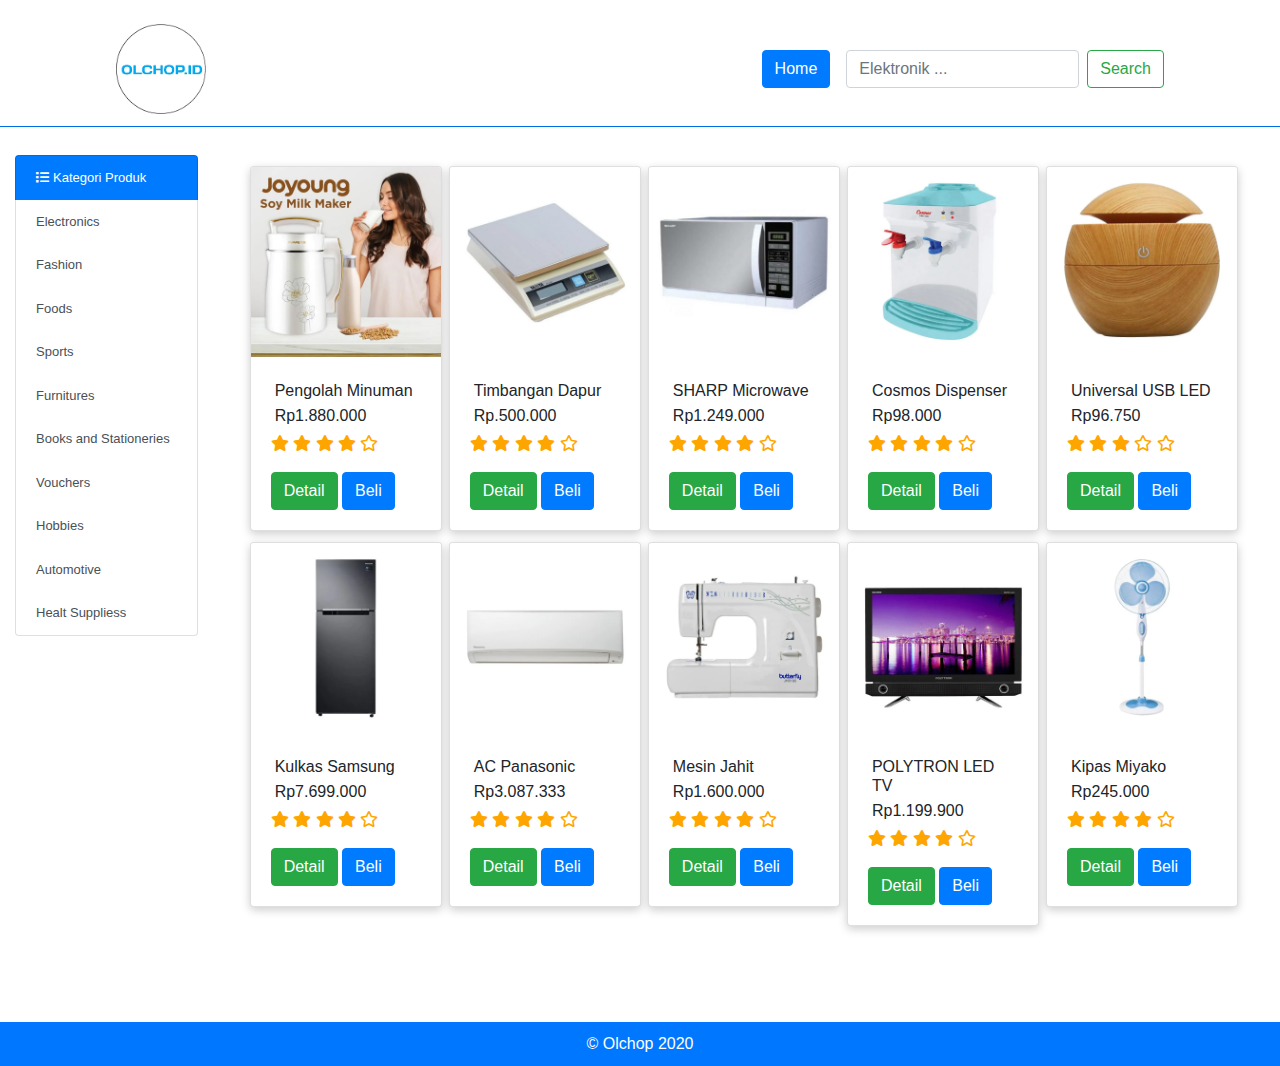
<file: shop/elektronik.html>
<!DOCTYPE html>
<html lang="en">
<head>
    <meta charset="UTF-8">
    <meta name="viewport" content="width=device-width, initial-scale=1.0">
    <title>Electronics</title>
    <link rel="stylesheet" href="https://stackpath.bootstrapcdn.com/bootstrap/4.3.1/css/bootstrap.min.css" integrity="sha384-ggOyR0iXCbMQv3Xipma34MD+dH/1fQ784/j6cY/iJTQUOhcWr7x9JvoRxT2MZw1T" crossorigin="anonymous">
    <link rel="stylesheet" href="../css/elektronik.css">
    <link rel="stylesheet" href="https://stackpath.bootstrapcdn.com/bootstrap/4.5.2/css/bootstrap.min.css" integrity="sha384-JcKb8q3iqJ61gNV9KGb8thSsNjpSL0n8PARn9HuZOnIxN0hoP+VmmDGMN5t9UJ0Z" crossorigin="anonymous">
    <link rel="stylesheet" href="../css/fontawesome-free-5.14.0-web/css/all.min.css">
</head>
<body>
    <div class="container mt-3">
        <nav class="navbar navbar-light">
            <div class="container">
            <img src="../img/thumb/images.png" style="width: 90px;">
            <form class="form-inline">
                <a class="btn btn-primary mr-3" href="../index.html" role="button">Home</a>
                <input class="form-control mr-sm-2" type="search" placeholder="Elektronik ..." aria-label="Search">
                <button class="btn btn-outline-success my-2 my-sm-0" type="submit">Search</button>
            </form>
            </div>
        </nav>
    </div>
    <hr class="my-1 bg-primary"> <br>

    <div class="container-fluid">
        <div class="row">
            <div class="col-md-2">
                <div id="list-example" class="list-group">
                    <a class="list-group-item list-group-item-action bg-primary" href="#list-item-0" style="color: white;"><i class="fas fa-list mr-1" ></i>Kategori Produk</a>
                    <a class="list-group-item list-group-item-action" href="#list-item-1">Electronics</a>
                    <a class="list-group-item list-group-item-action" href="#list-item-2">Fashion</a>
                    <a class="list-group-item list-group-item-action" href="#list-item-3">Foods</a>
                    <a class="list-group-item list-group-item-action" href="#list-item-4">Sports</a>
                    <a class="list-group-item list-group-item-action" href="#list-item-1">Furnitures</a>
                    <a class="list-group-item list-group-item-action" href="#list-item-2">Books and Stationeries</a>
                    <a class="list-group-item list-group-item-action" href="#list-item-3">Vouchers</a>
                    <a class="list-group-item list-group-item-action" href="#list-item-4">Hobbies</a>
                    <a class="list-group-item list-group-item-action" href="#list-item-3">Automotive</a>
                    <a class="list-group-item list-group-item-action" href="#list-item-4">Healt Suppliess</a>
                </div> 
            </div>
        
            <div class="col-md-10">
                <div class="row">    
                    <div class="col-md-2">
                        <div class="card" style="width: 12rem;">
                            <img class="card-img-top" src="../img/shop/ele/a.webp" alt="Card image cap">
                            <div class="card-body">
                            <h6 class="card-title m-1"> Pengolah Minuman </h6>
                            <p class="card-text m-1">Rp1.880.000</p>
                            <p style="color: orange;" class="">
                                <i class="fas fa-star"></i>
                                <i class="fas fa-star"></i>
                                <i class="fas fa-star"></i>
                                <i class="fas fa-star"></i>
                                <i class="far fa-star"></i>
                            </p>
                            <a href="#" class="btn btn-success" data-target="#produk1" data-toggle="modal">Detail</a>
                            <a href="#" class="btn btn-primary">Beli</a>
                            </div>
                        </div>
                    </div>

                    <div class="col-md-2">
                        <div class="card" style="width: 12rem;">
                            <img class="card-img-top" src="../img/shop/ele/b.webp" alt="Card image cap">
                            <div class="card-body">
                            <h6 class="card-title m-1">Timbangan Dapur </h6>
                            <p class="card-text m-1">Rp.500.000</p>
                            <p style="color: orange;" class="">
                                <i class="fas fa-star"></i>
                                <i class="fas fa-star"></i>
                                <i class="fas fa-star"></i>
                                <i class="fas fa-star"></i>
                                <i class="far fa-star"></i>
                            </p>
                        <a href="#" class="btn btn-success" data-target="#produk1" data-toggle="modal">Detail</a>
                            <a href="#" class="btn btn-primary">Beli</a>
                            </div>
                        </div>
                    </div>

                    <div class="col-md-2">
                        <div class="card" style="width: 12rem;">
                            <img class="card-img-top" src="../img/shop/ele/c.webp" alt="Card image cap">
                            <div class="card-body">
                            <h6 class="card-title m-1">SHARP Microwave </h6>
                            <p class="card-text m-1">Rp1.249.000</p>
                            <p style="color: orange;" class="">
                                <i class="fas fa-star"></i>
                                <i class="fas fa-star"></i>
                                <i class="fas fa-star"></i>
                                <i class="fas fa-star"></i>
                                <i class="far fa-star"></i>
                            </p>
                            <a href="#" class="btn btn-success" data-target="#produk3" data-toggle="modal">Detail</a>
                            <a href="#" class="btn btn-primary">Beli</a>
                            </div>
                        </div>
                    </div>

                    <div class="col-md-2">
                        <div class="card" style="width: 12rem;">
                            <img class="card-img-top" src="../img/shop/ele/d.webp" alt="Card image cap">
                            <div class="card-body">
                            <h6 class="card-title m-1">Cosmos Dispenser </h6>
                            <p class="card-text m-1">Rp98.000</p>
                            <p style="color: orange;" class="">
                                <i class="fas fa-star"></i>
                                <i class="fas fa-star"></i>
                                <i class="fas fa-star"></i>
                                <i class="fas fa-star"></i>
                                <i class="far fa-star"></i>
                            </p>
                            <a href="#" class="btn btn-success" data-target="#produk1" data-toggle="modal">Detail</a>
                            <a href="#" class="btn btn-primary">Beli</a>
                            </div>
                        </div>
                    </div>

                    <div class="col-md-2">
                        <div class="card" style="width: 12rem;">
                            <img class="card-img-top" src="../img/shop/ele/f.webp" alt="Card image cap">
                            <div class="card-body">
                            <h6 class="card-title m-1"> Universal USB LED</h6>
                            <p class="card-text m-1">Rp96.750</p>
                            <p style="color: orange;" class="">
                                <i class="fas fa-star"></i>
                                <i class="fas fa-star"></i>
                                <i class="fas fa-star"></i>
                                <i class="far fa-star"></i>
                                <i class="far fa-star"></i>
                            </p>
                            <a href="#" class="btn btn-success" data-target="#produk1" data-toggle="modal">Detail</a>
                            <a href="#" class="btn btn-primary">Beli</a>
                            </div>
                        </div>
                    </div>

                    <div class="col-md-2 mb-5">
                        <div class="card" style="width: 12rem;">
                            <img class="card-img-top" src="../img/shop/ele/e.webp" alt="Card image cap">
                            <div class="card-body">
                            <h6 class="card-title m-1"> Kulkas Samsung</h6>
                            <p class="card-text m-1">Rp7.699.000</p>
                            <p style="color: orange;" class="">
                                <i class="fas fa-star"></i>
                                <i class="fas fa-star"></i>
                                <i class="fas fa-star"></i>
                                <i class="fas fa-star"></i>
                                <i class="far fa-star"></i>
                            </p>
                            <a href="#" class="btn btn-success" data-target="#produk1" data-toggle="modal">Detail</a>
                            <a href="#" class="btn btn-primary">Beli</a>
                            </div>
                        </div>
                    </div>

                    <div class="col-md-2 mb-5">
                        <div class="card" style="width: 12rem;">
                            <img class="card-img-top" src="../img/shop/ele/g.webp" alt="Card image cap">
                            <div class="card-body">
                            <h6 class="card-title m-1"> AC Panasonic </h6>
                            <p class="card-text m-1">Rp3.087.333</p>
                            <p style="color: orange;" class="">
                                <i class="fas fa-star"></i>
                                <i class="fas fa-star"></i>
                                <i class="fas fa-star"></i>
                                <i class="fas fa-star"></i>
                                <i class="far fa-star"></i>
                            </p>
                            <a href="#" class="btn btn-success" data-target="#produk1" data-toggle="modal">Detail</a>
                            <a href="#" class="btn btn-primary">Beli</a>
                            </div>
                        </div>
                    </div>

                    <div class="col-md-2 mb-5">
                        <div class="card" style="width: 12rem;">
                            <img class="card-img-top" src="../img/shop/ele/h.webp" alt="Card image cap">
                            <div class="card-body">
                            <h6 class="card-title m-1"> Mesin Jahit</h6>
                            <p class="card-text m-1">Rp1.600.000</p>
                            <p style="color: orange;" class="">
                                <i class="fas fa-star"></i>
                                <i class="fas fa-star"></i>
                                <i class="fas fa-star"></i>
                                <i class="fas fa-star"></i>
                                <i class="far fa-star"></i>
                            </p>
                            <a href="#" class="btn btn-success" data-target="#produk1" data-toggle="modal">Detail</a>
                            <a href="#" class="btn btn-primary">Beli</a>
                            </div>
                        </div>
                    </div>

                    <div class="col-md-2 mb-5">
                        <div class="card" style="width: 12rem;">
                            <img class="card-img-top" src="../img/shop/ele/i.webp" alt="Card image cap">
                            <div class="card-body">
                            <h6 class="card-title m-1">POLYTRON LED TV </h6>
                            <p class="card-text m-1">Rp1.199.900</p>
                            <p style="color: orange;" class="">
                                <i class="fas fa-star"></i>
                                <i class="fas fa-star"></i>
                                <i class="fas fa-star"></i>
                                <i class="fas fa-star"></i>
                                <i class="far fa-star"></i>
                            </p>
                            <a href="#" class="btn btn-success" data-target="#produk1" data-toggle="modal">Detail</a>
                            <a href="#" class="btn btn-primary">Beli</a>
                            </div>
                        </div>
                    </div>

                    <div class="col-md-2 mb-5">
                        <div class="card" style="width: 12rem;">
                            <img class="card-img-top" src="../img/shop/ele/j.webp" alt="Card image cap">
                            <div class="card-body">
                            <h6 class="card-title m-1"> Kipas Miyako  </h6>
                            <p class="card-text m-1">Rp245.000</p>
                            <p style="color: orange;" class="">
                                <i class="fas fa-star"></i>
                                <i class="fas fa-star"></i>
                                <i class="fas fa-star"></i>
                                <i class="fas fa-star"></i>
                                <i class="far fa-star"></i>
                            </p>
                            <a href="#" class="btn btn-success" data-target="#produk1" data-toggle="modal">Detail</a>
                            <a href="#" class="btn btn-primary">Beli</a>
                            </div>
                        </div>
                    </div>

                    <div class="modal fade" id="produk3" tabindex="-1" aria-labelledby="exampleModalLabel" aria-hidden="true">
                        <div class="modal-dialog modal-lg">
                          <div class="modal-content">
                            <div class="modal-header">
                              <h5 class="modal-title" id="exampleModalLabel">Detail Produk</h5>
                              <button type="button" class="close" data-dismiss="modal" aria-label="Close">
                                <span aria-hidden="true">&times;</span>
                              </button>
                            </div>
                            <div class="modal-body">
                              <div class="row">
                                <div class="col-md-6">
                                  <img src="../img/shop/ele/c.webp" alt="" style="width: 300px;">
                                </div>
                                <div class="col-md-6">
                                  <table class="table table-borderless">
                                    <tr>
                                      <th>Nama Produk</th>
                                      <td>SHARP Microwave</td>
                                    </tr>
          
                                    <tr>
                                      <th>Type</th>
                                      <td>Oven</td>
                                    </tr>
          
                                    <tr>
                                      <th>Harga</th>
                                      <td>Rp1.249.000</td>
                                    </tr>
          
                                    <tr>
                                      <th>Stock</th>
                                      <td>200</td>
                                    </tr>
          
                                    <tr>
                                      <th>Ongkir</th>
                                      <td>Rp.20.000 s/d Rp.30.000</td>
                                    </tr>
          
                                    <tr>
                                      <th>Rating</th>
                                      <td>
                                        <i class="fas fa-star"></i>
                                        <i class="fas fa-star"></i>
                                        <i class="fas fa-star"></i>
                                        <i class="fas fa-star"></i>
                                        <i class="far fa-star"></i>
                                      </td>
                                    </tr>
          
                                  </table>
                                </div>
                              </div>
                            </div>
                            <div class="modal-footer">
                              <button type="button" class="btn btn-danger" data-dismiss="modal">Kembali</button>
                              <button type="button" class="btn btn-primary">Beli</button>
                            </div>
                          </div>
                        </div>
                      </div>

                </div>
            </div>

        </div>
    </div>

  <br>  
  <br>  

    <div class="row">
        <div class="col-md-12"> 
          <footer>
            <p> &copy; Olchop 2020</p>
          </footer>
    </div>


    <script src="https://code.jquery.com/jquery-3.5.1.slim.min.js" integrity="sha384-DfXdz2htPH0lsSSs5nCTpuj/zy4C+OGpamoFVy38MVBnE+IbbVYUew+OrCXaRkfj" crossorigin="anonymous"></script>
    <script src="https://cdn.jsdelivr.net/npm/popper.js@1.16.1/dist/umd/popper.min.js" integrity="sha384-9/reFTGAW83EW2RDu2S0VKaIzap3H66lZH81PoYlFhbGU+6BZp6G7niu735Sk7lN" crossorigin="anonymous"></script>
    <script src="https://stackpath.bootstrapcdn.com/bootstrap/4.5.2/js/bootstrap.min.js" integrity="sha384-B4gt1jrGC7Jh4AgTPSdUtOBvfO8shuf57BaghqFfPlYxofvL8/KUEfYiJOMMV+rV" crossorigin="anonymous"></script>
</body>
</html>
</file>
<file: css/style.css>
/* ini untuk home */
.navbar{
    position: sticky;
}

.container > .nav > li > a{
    font-size: small;
    float: center;
    position: sticky;
}

.container > .list-group > a{
    font-size: small;
}

.fa-shopping-cart{
    color: rgb(241, 143, 15);
}

.fa-list{
    color: white;
}

.container > img{
    width: 90px;
}


.card{
    box-shadow: 0 3px 10px rgba(0,0,0,0.3);

}

.card:hover{
    box-shadow: 2px 2px 2px rgba(0,0,0,0.4);
    transform: scale(1.02);
}

footer > p{
    text-align: center;
    background-color: rgb(0, 119, 255) ;
    padding: 10px;
    color: white;
    margin-bottom: 0%;
}

/* ini untuk acoount .html*/
.navbar > a{
    font-size: 40px;
}
</file>
<file: css/login.css>
.row > .col-md-4 > .container{
    margin-top: 30%;
    box-shadow: 0 3px 20px rgba(0,0,0,0.4);
    padding: 40px;
}
</file>
<file: css/shop.css>
.container-fluid > .row > .col-md-2 >.list-group > a{
    font-size: small;
}
.container > img{
    width: 90px;
}

.container-fluid > .row > .col-md-10 > .row > .col-md-2{
    margin-left: 2%;
    margin-top: 1%;
}

.card{
    box-shadow: 0 3px 10px rgba(0,0,0,0.2);
}

footer > p{
    text-align: center;
    background-color: rgb(0, 119, 255) ;
    padding: 10px;
    color: white;
    margin-bottom: 0%;
}
</file>
<file: css/elektronik.css>
.container-fluid > .row > .col-md-2 >.list-group > a{
    font-size: small;
}
.container > img{
    width: 90px;
}

.container-fluid > .row > .col-md-10 > .row > .col-md-2{
    margin-left: 2%;
    margin-top: 1%;
}

.card{
    box-shadow: 0 3px 10px rgba(0,0,0,0.2);
}

.card:hover{
    box-shadow: 2px 2px 2px rgba(0,0,0,0.4);
    transform: scale(1.02);
}

.fa-star{
    color: orange;
}

footer > p{
    text-align: center;
    background-color: rgb(0, 119, 255) ;
    padding: 10px;
    color: white;
    margin-bottom: 0%;
}
</file>
